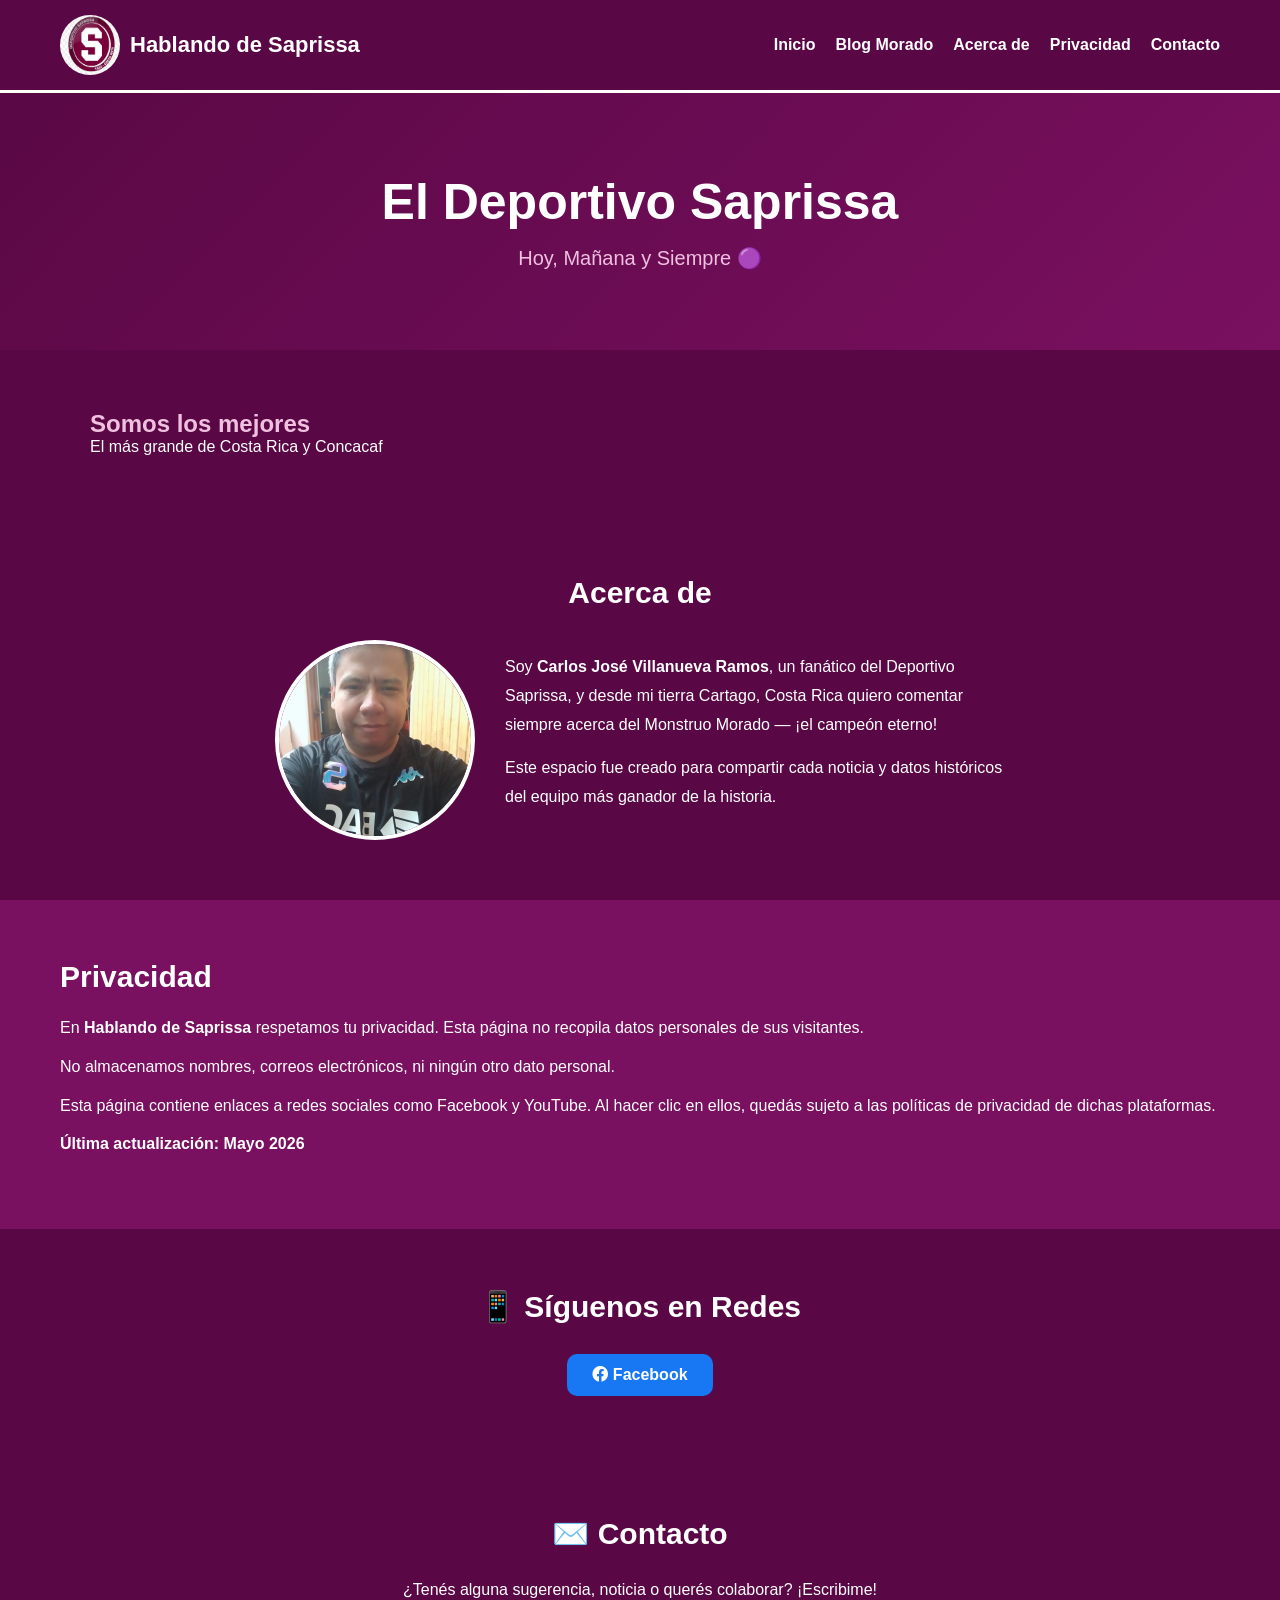
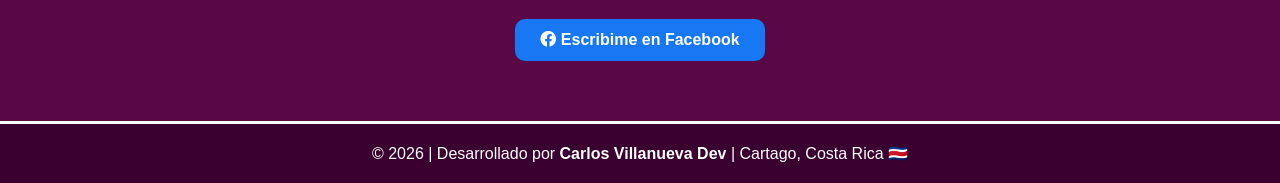
<file: index.html>
<!DOCTYPE html>
<html lang="es">
<head>
    <meta name="description" content="Hablando de Saprissa escrito por Carlos Villanueva Ramos.">
    <meta name="author" content="Carlos José Villanueva Ramos">
    <meta name="keywords" content="Página Web de fans del Deportivo Saprissa">
    <meta charset="UTF-8">
    <meta name="viewport" content="width=device-width, initial-scale=1.0">
    <meta property="og:title" content="Hablando de Saprissa">
    <meta property="og:description" content="El mejor equipo de Costa Rica y Concacaf">
    <meta property="og:image" content="saprissa-logo.png">
    <link rel="stylesheet" href="https://cdnjs.cloudflare.com/ajax/libs/font-awesome/6.0.0/css/all.min.css">
    <title>Hablando de Saprissa</title>
    <link rel="stylesheet" href="index.css">
    
<script src="https://pl31561560.profitableratecpmnetwork.com/95/f3/c5/95f3c522df9a412b2b54965290a59a02.js"></script>
<!-- Anuncio Adsterra - Native Banner -->
<script src="https://pl31439501.profitableratecpmnetwork.com/4c/ff/21/4cff215564959deefbad7e484f0b04eb.js"></script>
</head>
<body>

   <!-- HEADER -->
   <header>
     <div class="container">
        <div class="logo-header">
            <img src="saprissa-logo.png" alt="Logo Deportivo Saprissa" class="logo-img">
            <p class="logo">Hablando de Saprissa</p>
        </div>
        <nav>
            <a href="index.html" class="active">Inicio</a>
            <a href="blog-morado.html">Blog Morado</a>
            <a href="#acerca-de">Acerca de</a>
            <a href="#privacidad">Privacidad</a>
            <a href="#contacto">Contacto</a>
        </nav>
     </div>
   </header>

   <!-- HERO -->
   <section id="hero">
     <h1>El Deportivo Saprissa</h1>
     <p>Hoy, Mañana y Siempre 🟣</p>
   </section>

   <!-- SOMOS LOS MEJORES -->
   <section id="noticias-analisis-sobre-el-deportivo-saprissa">
    <div class="container">
        <div class="img-container"></div>
        <div class="texto">
            <h2><span class="color-acento">Somos los mejores</span></h2>
            <p>El más grande de Costa Rica y Concacaf</p>
        </div>
    </div>
   </section>

   

  

   <!-- ACERCA DE -->
   <section id="acerca-de">
    <div class="container">
        <h2>Acerca de</h2>
        <div class="acerca-grid">
            <img src="Carlos-Villanueva-Ramos-con-la-camisa-de-Saprissa.jpg" 
                 alt="Carlos Villanueva Ramos con la camisa de Saprissa" 
                 class="foto-autor">
            <div>
                <p>Soy <strong>Carlos José Villanueva Ramos</strong>, un fanático del Deportivo Saprissa, y desde mi tierra Cartago, Costa Rica quiero comentar siempre acerca del Monstruo Morado — ¡el campeón eterno!</p>
                <p>Este espacio fue creado para compartir cada noticia y datos históricos del equipo más ganador de la historia.</p>
            </div>
        </div>
    </div>
   </section>

   <!-- PRIVACIDAD -->
   <section id="privacidad">
    <div class="container">
        <h2>Privacidad</h2>
        <p>En <strong>Hablando de Saprissa</strong> respetamos tu privacidad. Esta página no recopila datos personales de sus visitantes.</p>
        <p>No almacenamos nombres, correos electrónicos, ni ningún otro dato personal.</p>
        <p>Esta página contiene enlaces a redes sociales como Facebook y YouTube. Al hacer clic en ellos, quedás sujeto a las políticas de privacidad de dichas plataformas.</p>
        <p><strong>Última actualización: Mayo 2026</strong></p>
    </div>
   </section>

   <!-- REDES -->
   <section id="redes">
    <div class="container">
        <h2>📱 Síguenos en Redes</h2>
        <div class="redes-grid">
            <a href="https://www.facebook.com/profile.php?id=61586443767348" target="_blank" class="btn btn-facebook">
                <i class="fab fa-facebook"></i> Facebook
            </a>
        </div>
    </div>
   </section>

   <!-- CONTACTO -->
   <section id="contacto">
    <div class="container">
        <h2>✉️ Contacto</h2>
        <p>¿Tenés alguna sugerencia, noticia o querés colaborar? ¡Escribime!</p>
        <div class="redes-grid">
            <a href="https://www.facebook.com/profile.php?id=61586443767348" target="_blank" class="btn btn-facebook">
                <i class="fab fa-facebook"></i> Escribime en Facebook
            </a>
        </div>
    </div>
   </section>
<!-- Anuncio Adsterra - Native Banner -->
        <div class="anuncio-wrapper">
            <script async="async" data-cfasync="false" src="https://pl31393178.profitableratecpmnetwork.com/5204468fe968e75fcf1985ddda16cf6c/invoke.js"></script>
            <div id="container-5204468fe968e75fcf1985ddda16cf6c"></div>
        </div>
   <!-- FOOTER -->
   <footer>
    <div class="container">
        <p>© 2026 | Desarrollado por <strong>Carlos Villanueva Dev</strong> | Cartago, Costa Rica 🇨🇷</p>
    </div>
   </footer>

</body>
</html>
</file>
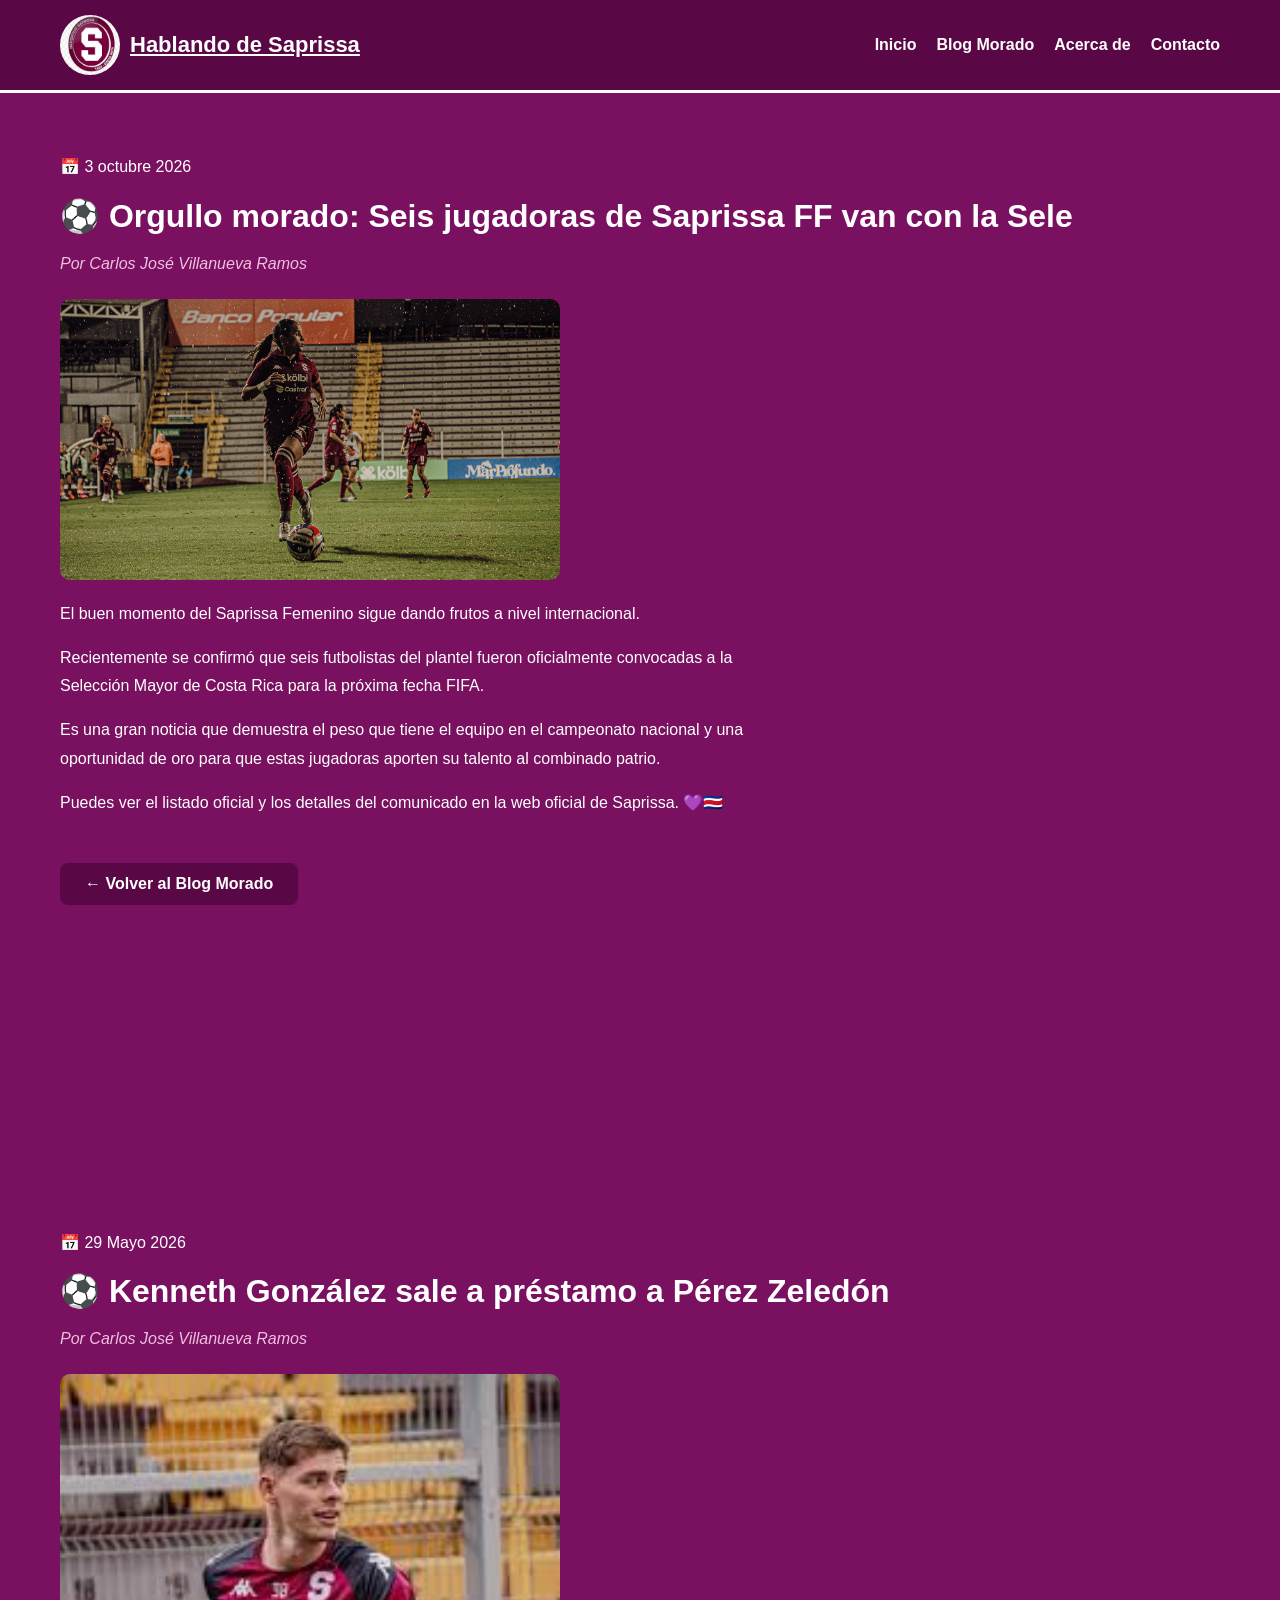
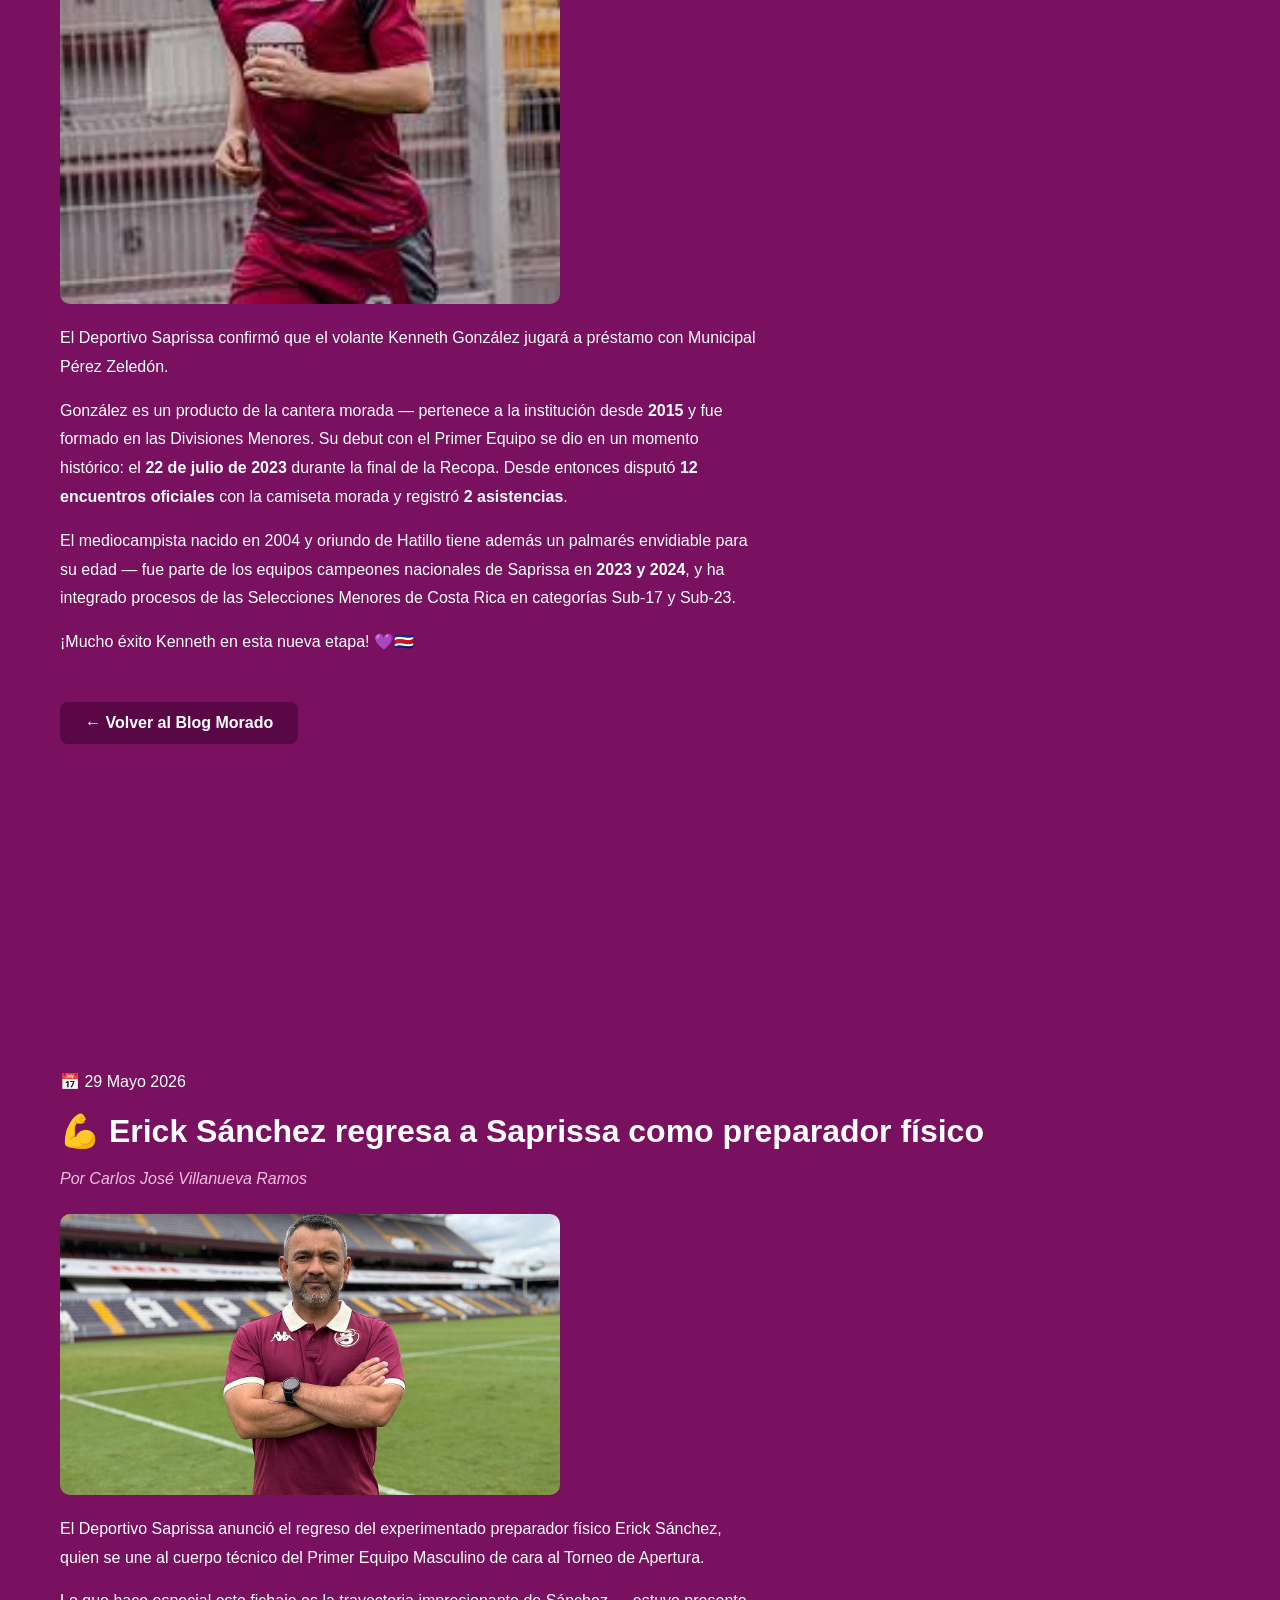
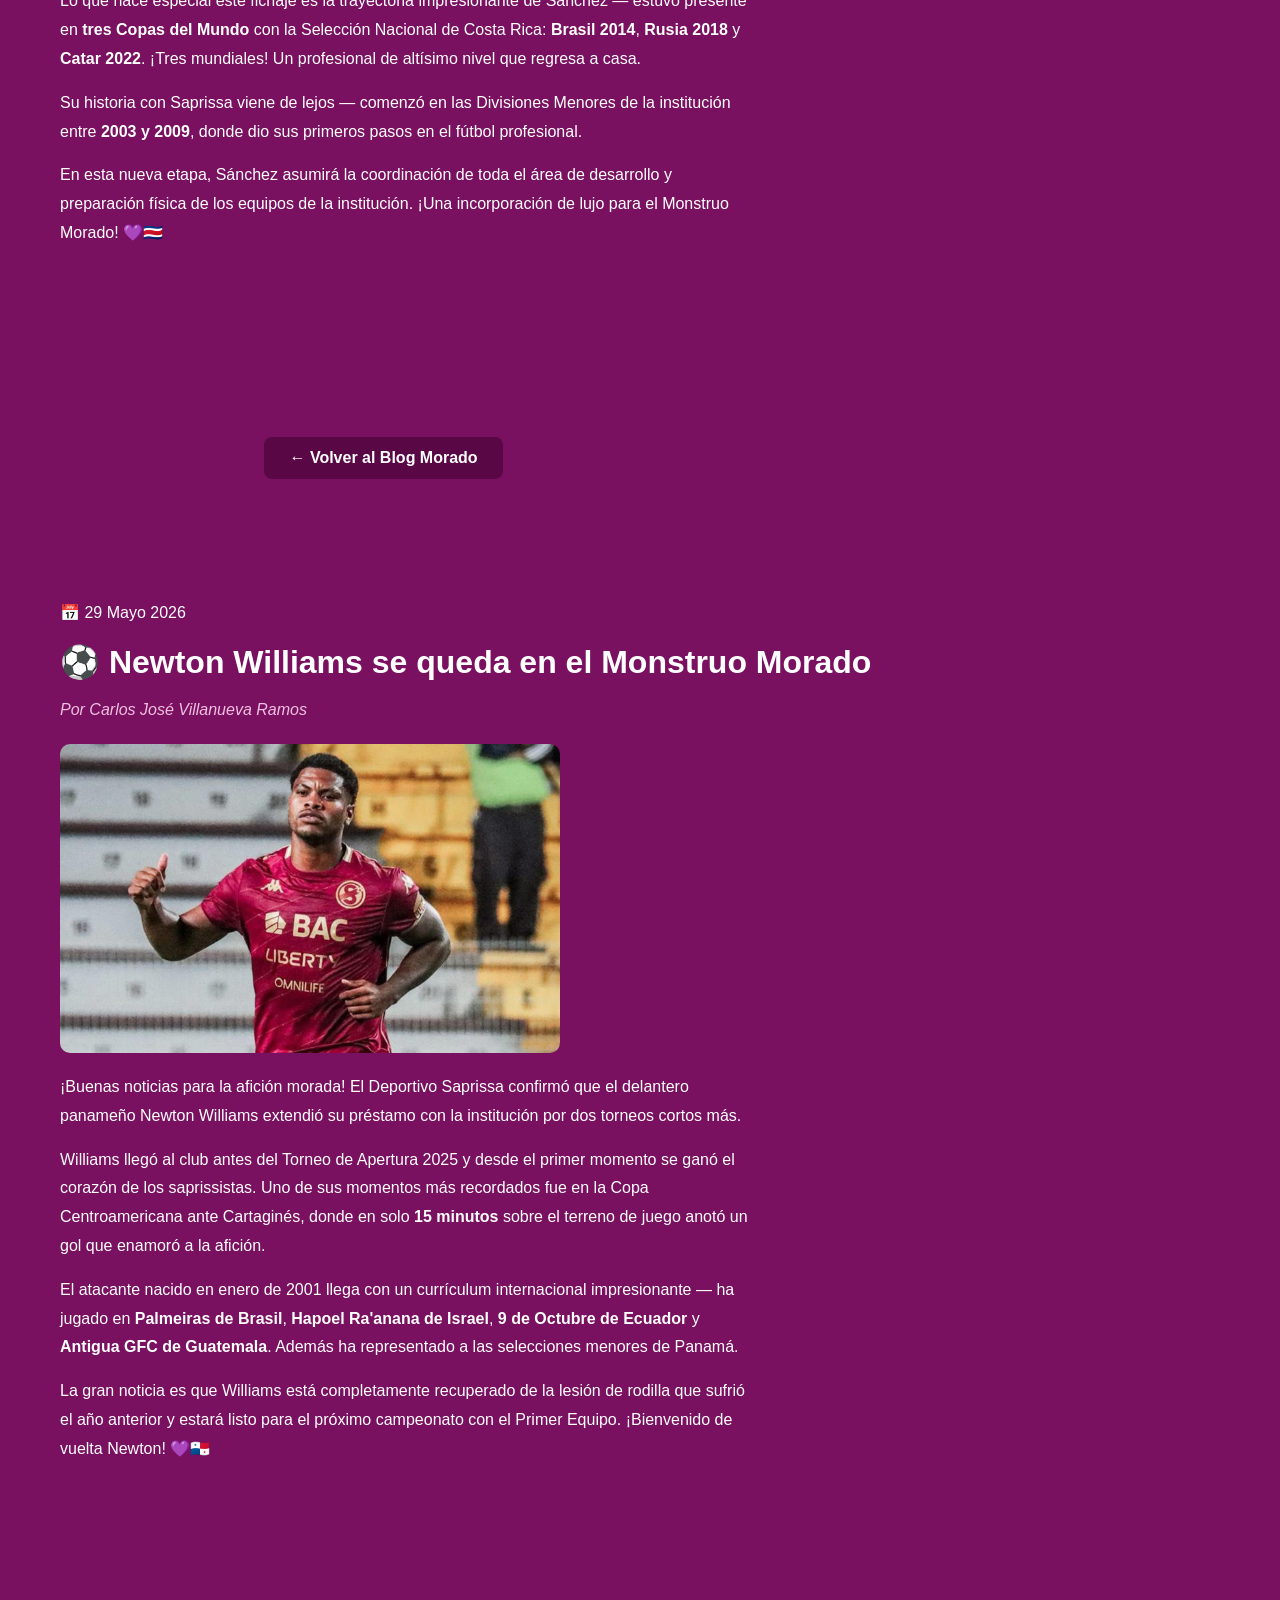
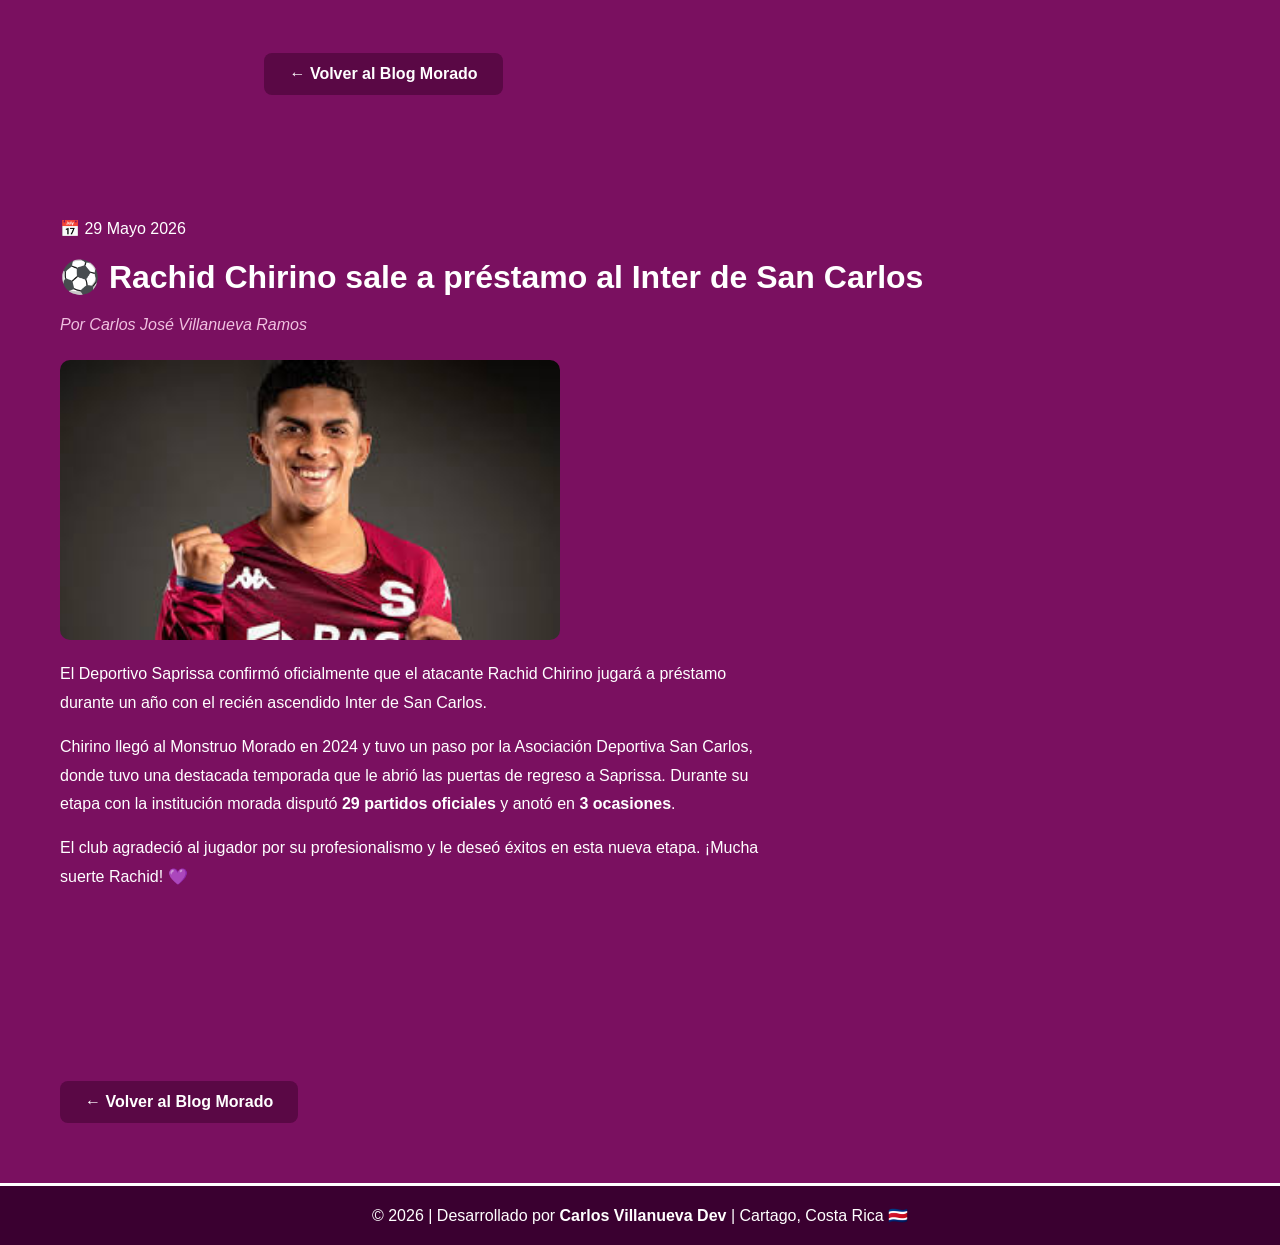
<file: blog-morado.html>
<!DOCTYPE html>
<html lang="es">
<head>
    <meta charset="UTF-8">
    <meta name="viewport" content="width=device-width, initial-scale=1.0">
    <meta name="description" content="Rachid Chirino sale a préstamo al Inter de San Carlos - Hablando de Saprissa">
    <meta name="author" content="Carlos José Villanueva Ramos">
    <title>Rachid Chirino | Hablando de Saprissa</title>
    <link rel="stylesheet" href="https://cdnjs.cloudflare.com/ajax/libs/font-awesome/6.0.0/css/all.min.css">
    <link rel="stylesheet" href="index.css">
    <script src="https://pl31561560.profitableratecpmnetwork.com/95/f3/c5/95f3c522df9a412b2b54965290a59a02.js"></script>
<!-- Anuncio Adsterra - Native Banner -->
<script src="https://pl31439501.profitableratecpmnetwork.com/4c/ff/21/4cff215564959deefbad7e484f0b04eb.js"></script>
</head>
<body>

    <!-- HEADER -->
    <header>
        <div class="container">
            <div class="logo-header">
                <img src="saprissa-logo.png" alt="Logo Deportivo Saprissa" class="logo-img">
                <a href="index.html" class="logo">Hablando de Saprissa</a>
            </div>
            <nav>
                <a href="index.html"> Inicio</a>
                <a href="blog-morado.html" class="active">Blog Morado</a>
                
                <a href="index.html#acerca-de">Acerca de</a>
                <a href="index.html#contacto">Contacto</a>
            </nav>
        </div>
    </header>



    <!-- NOTICIA 5-->
    <section id="noticia">
        <div class="container">
            <p class="fecha">📅 3 octubre 2026</p>
            <h1>⚽ Orgullo morado: Seis jugadoras de Saprissa FF van con la Sele</h1>
            <p class="autor">Por Carlos José Villanueva Ramos</p>
            <img src="Daniela-Cruz-jugadora-Saprissa-Femenino.png" alt="Daniela Cruz jugadora del Saprissa Femenino" class="noticia-img">
            <p>El buen momento del Saprissa Femenino sigue dando frutos a nivel internacional.</p> 
            <p>Recientemente se confirmó que seis futbolistas del plantel fueron oficialmente convocadas a la Selección Mayor de Costa Rica para la próxima fecha FIFA.</p> 
            <p>Es una gran noticia que demuestra el peso que tiene el equipo en el campeonato nacional y una oportunidad de oro para que estas jugadoras aporten su talento al combinado patrio.</p> 
            <p>Puedes ver el listado oficial y los detalles del comunicado en la web oficial de Saprissa. 💜🇨🇷</p>
            <a href="index.html" class="btn-volver">← Volver al Blog Morado</a>
        </div>

      <div class="video-destacado">
                       <iframe width="200" 
                       height="200" 
                       src="https://www.youtube.com/embed/pLwhHGUaDD8?si=sZQp51atPnTU4va-" 
                       title="Hablando de Saprissa" 
                       frameborder="0" 
                       allow="accelerometer; autoplay; clipboard-write; encrypted-media; gyroscope; picture-in-picture; web-share" 
                       referrerpolicy="strict-origin-when-cross-origin" 
                       allowfullscreen>
                    </iframe>
                    </div>

    </section>


     <!-- NOTICIA 4-->
    <section id="noticia">
        <div class="container">
            <p class="fecha">📅 29 Mayo 2026</p>
            <h1>⚽ Kenneth González sale a préstamo a Pérez Zeledón</h1>
            <p class="autor">Por Carlos José Villanueva Ramos</p>
            <img src="Kenneth-Gonzales.jpg" alt="Kenneth González" class="noticia-img">
            <p>El Deportivo Saprissa confirmó que el volante Kenneth González jugará a préstamo con Municipal Pérez Zeledón.</p>
            <p>González es un producto de la cantera morada — pertenece a la institución desde <strong>2015</strong> y fue formado en las Divisiones Menores. Su debut con el Primer Equipo se dio en un momento histórico: el <strong>22 de julio de 2023</strong> durante la final de la Recopa. Desde entonces disputó <strong>12 encuentros oficiales</strong> con la camiseta morada y registró <strong>2 asistencias</strong>.</p>
            <p>El mediocampista nacido en 2004 y oriundo de Hatillo tiene además un palmarés envidiable para su edad — fue parte de los equipos campeones nacionales de Saprissa en <strong>2023 y 2024</strong>, y ha integrado procesos de las Selecciones Menores de Costa Rica en categorías Sub-17 y Sub-23.</p>
            <p>¡Mucho éxito Kenneth en esta nueva etapa! 💜🇨🇷</p>
            <a href="index.html" class="btn-volver">← Volver al Blog Morado</a>
        </div>

      <div class="video-destacado">
                       <iframe width="200" 
                       height="200" 
                       src="https://www.youtube.com/embed/pLwhHGUaDD8?si=sZQp51atPnTU4va-" 
                       title="Hablando de Saprissa" 
                       frameborder="0" 
                       allow="accelerometer; autoplay; clipboard-write; encrypted-media; gyroscope; picture-in-picture; web-share" 
                       referrerpolicy="strict-origin-when-cross-origin" 
                       allowfullscreen>
                    </iframe>
                    </div>

    </section>
    

    <!-- NOTICIA 3-->
    <section id="noticia">
        <div class="container">
            <p class="fecha">📅 29 Mayo 2026</p>
            <h1>💪 Erick Sánchez regresa a Saprissa como preparador físico</h1>
            <p class="autor">Por Carlos José Villanueva Ramos</p>
            <img src="Erick-Sanchez.jpeg" alt="Erick Sánchez" class="noticia-img">
            <p>El Deportivo Saprissa anunció el regreso del experimentado preparador físico Erick Sánchez, quien se une al cuerpo técnico del Primer Equipo Masculino de cara al Torneo de Apertura.</p>
            <p>Lo que hace especial este fichaje es la trayectoria impresionante de Sánchez — estuvo presente en <strong>tres Copas del Mundo</strong> con la Selección Nacional de Costa Rica: <strong>Brasil 2014</strong>, <strong>Rusia 2018</strong> y <strong>Catar 2022</strong>. ¡Tres mundiales! Un profesional de altísimo nivel que regresa a casa.</p>
            <p>Su historia con Saprissa viene de lejos — comenzó en las Divisiones Menores de la institución entre <strong>2003 y 2009</strong>, donde dio sus primeros pasos en el fútbol profesional.</p>
            <p>En esta nueva etapa, Sánchez asumirá la coordinación de toda el área de desarrollo y preparación física de los equipos de la institución. ¡Una incorporación de lujo para el Monstruo Morado! 💜🇨🇷</p>
            <iframe width="200" height="200" src="https://www.youtube.com/embed/pLwhHGUaDD8?si=QnfdE-wPHQ-Yr4so" title="YouTube video player" frameborder="0" allow="accelerometer; autoplay; clipboard-write; encrypted-media; gyroscope; picture-in-picture; web-share" referrerpolicy="strict-origin-when-cross-origin" allowfullscreen></iframe>

            <a href="index.html" class="btn-volver">← Volver al Blog Morado</a>
        </div>


    </section>


    <!-- NOTICIA 2-->
    <section id="noticia">
        <div class="container">
            <p class="fecha">📅 29 Mayo 2026</p>
            <h1>⚽ Newton Williams se queda en el Monstruo Morado</h1>
            <p class="autor">Por Carlos José Villanueva Ramos</p>
            <img src="Newton-Williams.jpeg" alt="Newton Williams" class="noticia-img">
            <p>¡Buenas noticias para la afición morada! El Deportivo Saprissa confirmó que el delantero panameño Newton Williams extendió su préstamo con la institución por dos torneos cortos más.</p>
            <p>Williams llegó al club antes del Torneo de Apertura 2025 y desde el primer momento se ganó el corazón de los saprissistas. Uno de sus momentos más recordados fue en la Copa Centroamericana ante Cartaginés, donde en solo <strong>15 minutos</strong> sobre el terreno de juego anotó un gol que enamoró a la afición.</p>
            <p>El atacante nacido en enero de 2001 llega con un currículum internacional impresionante — ha jugado en <strong>Palmeiras de Brasil</strong>, <strong>Hapoel Ra'anana de Israel</strong>, <strong>9 de Octubre de Ecuador</strong> y <strong>Antigua GFC de Guatemala</strong>. Además ha representado a las selecciones menores de Panamá.</p>
            <p>La gran noticia es que Williams está completamente recuperado de la lesión de rodilla que sufrió el año anterior y estará listo para el próximo campeonato con el Primer Equipo. ¡Bienvenido de vuelta Newton! 💜🇵🇦</p>
            <iframe width="200" height="200" src="https://www.youtube.com/embed/pLwhHGUaDD8?si=QnfdE-wPHQ-Yr4so" title="YouTube video player" frameborder="0" allow="accelerometer; autoplay; clipboard-write; encrypted-media; gyroscope; picture-in-picture; web-share" referrerpolicy="strict-origin-when-cross-origin" allowfullscreen></iframe>

            <a href="index.html" class="btn-volver">← Volver al Blog Morado</a>
        </div>


        

    </section>

    <!-- NOTICIA 1-->
    <section id="noticia">
        <div class="container">
            <p class="fecha">📅 29 Mayo 2026</p>
            <h1>⚽ Rachid Chirino sale a préstamo al Inter de San Carlos</h1>
            <p class="autor">Por Carlos José Villanueva Ramos</p>
            <img src="Rachid-Chirino.jpg" alt="Rachid Chirino" class="noticia-img">
            <p>El Deportivo Saprissa confirmó oficialmente que el atacante Rachid Chirino jugará a préstamo durante un año con el recién ascendido Inter de San Carlos.</p>
            <p>Chirino llegó al Monstruo Morado en 2024 y tuvo un paso por la Asociación Deportiva San Carlos, donde tuvo una destacada temporada que le abrió las puertas de regreso a Saprissa. Durante su etapa con la institución morada disputó <strong>29 partidos oficiales</strong> y anotó en <strong>3 ocasiones</strong>.</p>
            <p>El club agradeció al jugador por su profesionalismo y le deseó éxitos en esta nueva etapa. ¡Mucha suerte Rachid! 💜</p>
            <a href="index.html" class="btn-volver">← Volver al Blog Morado</a>
            <iframe width="200" height="200" src="https://www.youtube.com/embed/pLwhHGUaDD8?si=QnfdE-wPHQ-Yr4so" title="YouTube video player" frameborder="0" allow="accelerometer; autoplay; clipboard-write; encrypted-media; gyroscope; picture-in-picture; web-share" referrerpolicy="strict-origin-when-cross-origin" allowfullscreen></iframe>
        </div>

        
         
    </section>


    
<!-- Anuncio Adsterra - Native Banner -->
        <div class="anuncio-wrapper">
            <script async="async" data-cfasync="false" src="https://pl31393178.profitableratecpmnetwork.com/5204468fe968e75fcf1985ddda16cf6c/invoke.js"></script>
            <div id="container-5204468fe968e75fcf1985ddda16cf6c"></div>
        </div>
    <!-- FOOTER -->
    <footer>
        <div class="container">
            <p>© 2026 | Desarrollado por <strong>Carlos Villanueva Dev</strong> | Cartago, Costa Rica 🇨🇷</p>
        </div>
    </footer>

</body>
</html>
</file>
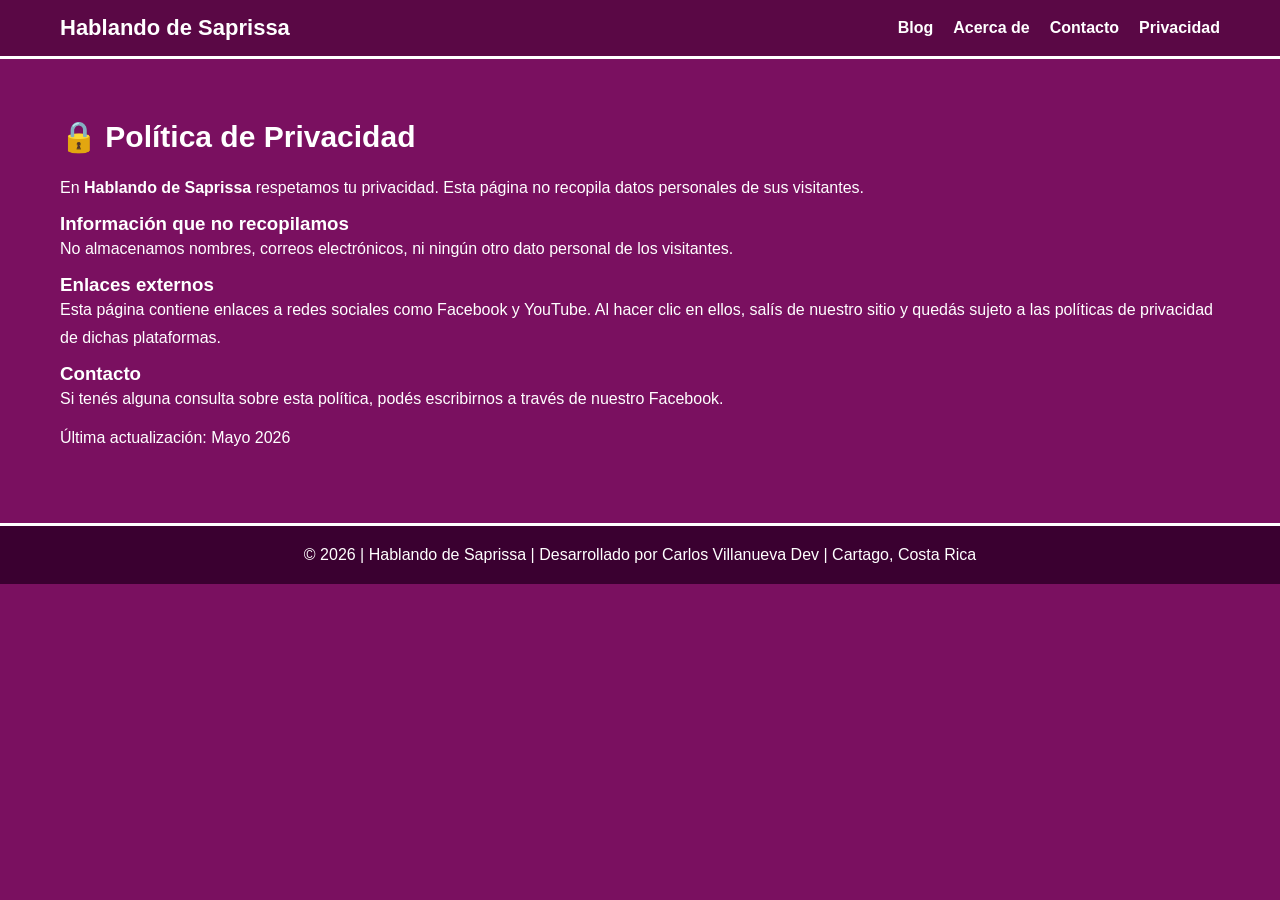
<file: privacidad.html>
<!DOCTYPE html>
<html lang="es">
<head>
    <meta charset="UTF-8">
    <meta name="viewport" content="width=device-width, initial-scale=1.0">
    <title>Política de Privacidad | Hablando de Saprissa</title>
    <link rel="stylesheet" href="https://cdnjs.cloudflare.com/ajax/libs/font-awesome/6.0.0/css/all.min.css">
    <link rel="stylesheet" href="index.css">
</head>
<body>

    <header>
        <div class="container">
            <p class="logo">Hablando de Saprissa</p>
            <nav>
                <a href="index.html#blog">Blog</a>
                <a href="index.html#acerca">Acerca de</a>
                <a href="index.html#contacto">Contacto</a>
                <a href="privacidad.html">Privacidad</a>
            </nav>
        </div>
    </header>

    <section id="privacidad">
        <div class="container">
            <h2>🔒 Política de Privacidad</h2>
            <div class="privacidad-texto">
                <p>En <strong>Hablando de Saprissa</strong> respetamos tu privacidad. Esta página no recopila datos personales de sus visitantes.</p>
                <h3>Información que no recopilamos</h3>
                <p>No almacenamos nombres, correos electrónicos, ni ningún otro dato personal de los visitantes.</p>
                <h3>Enlaces externos</h3>
                <p>Esta página contiene enlaces a redes sociales como Facebook y YouTube. Al hacer clic en ellos, salís de nuestro sitio y quedás sujeto a las políticas de privacidad de dichas plataformas.</p>
                <h3>Contacto</h3>
                <p>Si tenés alguna consulta sobre esta política, podés escribirnos a través de nuestro Facebook.</p>
                <p class="fecha-politica">Última actualización: Mayo 2026</p>
            </div>
        </div>
    </section>

    <footer>
        <div class="container">
            <p>© 2026 | Hablando de Saprissa | Desarrollado por Carlos Villanueva Dev | Cartago, Costa Rica</p>
        </div>
    </footer>

</body>
</html>
</file>
<file: index.css>
* {
    margin: 0;
    padding: 0;
    box-sizing: border-box;
    font-family: Arial, sans-serif;
}

body {
    background-color: #7a1060;
    color: #ffffff;
}

.container {
    max-width: 1200px;
    margin: auto;
    padding: 0 20px;
}

/* HEADER */
header {
    background-color: #5a0845;
    padding: 15px 0;
    border-bottom: 3px solid #ffffff;
}

header .container {
    display: flex;
    align-items: center;
    justify-content: space-between;
    flex-wrap: wrap;
    gap: 10px;
}

.logo-header {
    display: flex;
    align-items: center;
    gap: 10px;
}

.logo-img {
    width: 60px;
    height: 60px;
    border-radius: 50%;
}

.logo {
    color: #ffffff;
    font-size: 22px;
    font-weight: bold;
}

nav {
    display: flex;
    gap: 20px;
    flex-wrap: wrap;
}

nav a {
    text-decoration: none;
    color: #ffffff;
    font-weight: bold;
    transition: 0.3s;
}

nav a:hover {
    color: #f0c0e0;
}

/* HERO */
#hero {
    background: linear-gradient(135deg, #5a0845, #7a1060);
    text-align: center;
    padding: 80px 20px;
}

#hero h1 {
    font-size: 50px;
    color: #ffffff;
    margin-bottom: 15px;
}

#hero p {
    font-size: 20px;
    color: #f0c0e0;
}

/* SOMOS LOS MEJORES */
#noticias-analisis-sobre-el-deportivo-saprissa {
    padding: 60px 20px;
    background-color: #5a0845;
}

#noticias-analisis-sobre-el-deportivo-saprissa .container {
    display: flex;
    gap: 30px;
    align-items: center;
    flex-wrap: wrap;
}

.color-acento {
    color: #f0c0e0;
}

/* CONTENIDO */
#el-mejor-contenido-sobre-el-equipo-morado {
    padding: 60px 20px;
    background-color: #7a1060;
}

#el-mejor-contenido-sobre-el-equipo-morado h2 {
    text-align: center;
    color: #ffffff;
    font-size: 30px;
    margin-bottom: 40px;
}

.programas {
    display: flex;
    gap: 20px;
    flex-wrap: wrap;
    justify-content: center;
}

.menu {
    background: rgba(255,255,255,0.1);
    border: 1px solid #ffffff;
    border-radius: 15px;
    padding: 25px;
    max-width: 300px;
    text-align: center;
}

.menu h3 {
    color: #ffffff;
    margin-bottom: 10px;
}

.menu p {
    margin-bottom: 15px;
    line-height: 1.5;
}

.menu button {
    background: #5a0845;
    color: white;
    border: none;
    padding: 8px 20px;
    border-radius: 8px;
    cursor: pointer;
    transition: 0.3s;
}

.menu button:hover {
    background: #3a0030;
}

.btn-radio {
    display: inline-block;
    background: #5a0845;
    color: white;
    text-decoration: none;
    padding: 10px 20px;
    border-radius: 8px;
    margin-bottom: 15px;
    transition: 0.3s;
    font-weight: bold;
}

.btn-radio:hover {
    background: #3a0030;
}

/* ACERCA DE */
#acerca-de {
    padding: 60px 20px;
    background-color: #5a0845;
}

#acerca-de h2 {
    color: #ffffff;
    font-size: 30px;
    margin-bottom: 30px;
    text-align: center;
}

.acerca-grid {
    display: flex;
    gap: 30px;
    align-items: center;
    flex-wrap: wrap;
    justify-content: center;
}

.foto-autor {
    width: 200px;
    height: 200px;
    border-radius: 50%;
    object-fit: cover;
    border: 4px solid #ffffff;
}

#acerca-de p {
    line-height: 1.8;
    margin-bottom: 15px;
    max-width: 500px;
}

/* PRIVACIDAD */
#privacidad {
    padding: 60px 20px;
    background-color: #7a1060;
}

#privacidad h2 {
    color: #ffffff;
    font-size: 30px;
    margin-bottom: 20px;
}

#privacidad p {
    line-height: 1.8;
    margin-bottom: 10px;
}

/* REDES Y CONTACTO */
#redes, #contacto {
    padding: 60px 20px;
    background-color: #5a0845;
    text-align: center;
}

#redes h2, #contacto h2 {
    color: #ffffff;
    font-size: 30px;
    margin-bottom: 30px;
}

#contacto p {
    margin-bottom: 20px;
}

.redes-grid {
    display: flex;
    gap: 20px;
    justify-content: center;
    flex-wrap: wrap;
}

.btn {
    display: inline-block;
    padding: 12px 25px;
    border-radius: 10px;
    text-decoration: none;
    font-weight: bold;
    font-size: 16px;
    transition: 0.3s;
}

.btn-facebook {
    background: #1877f2;
    color: white;
}

.btn-facebook:hover {
    background: #0d5dbf;
}

/* FOOTER */
footer {
    background: #3a0030;
    text-align: center;
    padding: 20px;
    color: #ffffff;
    border-top: 3px solid #ffffff;
}

/* RESPONSIVE */
@media (max-width: 768px) {
    #hero h1 {
        font-size: 30px;
    }

    .logo {
        font-size: 16px;
    }

    .logo-img {
        width: 45px;
        height: 45px;
    }

    nav {
        gap: 10px;
    }

    .foto-autor {
        width: 150px;
        height: 150px;
    }

    .menu {
        max-width: 100%;
    }
}

/* NOTICIAS INDIVIDUALES */
#noticia {
    padding: 60px 20px;
    background-color: #7a1060;
}

#noticia h1 {
    font-size: 2em;
    color: #ffffff;
    margin-bottom: 15px;
}

.autor {
    color: #f0c0e0;
    font-style: italic;
    margin-bottom: 20px;
}

.noticia-img {
    width: 100%;
    max-width: 500px;
    border-radius: 10px;
    margin: 20px 0;
    display: block;
}

#noticia p {
    line-height: 1.8;
    margin-bottom: 15px;
    max-width: 700px;
}

.btn-volver {
    display: inline-block;
    margin-top: 30px;
    padding: 12px 25px;
    background-color: #5a0845;
    color: white;
    text-decoration: none;
    border-radius: 8px;
    font-weight: bold;
    transition: 0.3s;
}

.btn-volver:hover {
    background-color: #3a0030;
}

/* FOTO EN TARJETA DE NOTICIA */
.noticia-foto {
    width: 100%;
    height: 200px;
    object-fit: cover;
    border-radius: 8px;
    margin-bottom: 15px;
}

/* BOTON LEER MAS */
.btn-leer-mas {
    display: inline-block;
    margin-top: 10px;
    padding: 8px 20px;
    background-color: #5a0845;
    color: white;
    text-decoration: none;
    border-radius: 8px;
    font-weight: bold;
    transition: 0.3s;
}

.btn-leer-mas:hover {
    background-color: #3a0030;
}

/* AUTOR EN TARJETA */
.autor {
    display: flex;
    align-items: center;
    gap: 10px;
    margin-bottom: 10px;
}

.autor-foto {
    width: 40px;
    height: 40px;
    border-radius: 50%;
    object-fit: cover;
    border: 2px solid #ffffff;
}

.autor-nombre {
    font-weight: bold;
    font-size: 0.85rem;
    color: #ffffff;
}
</file>
